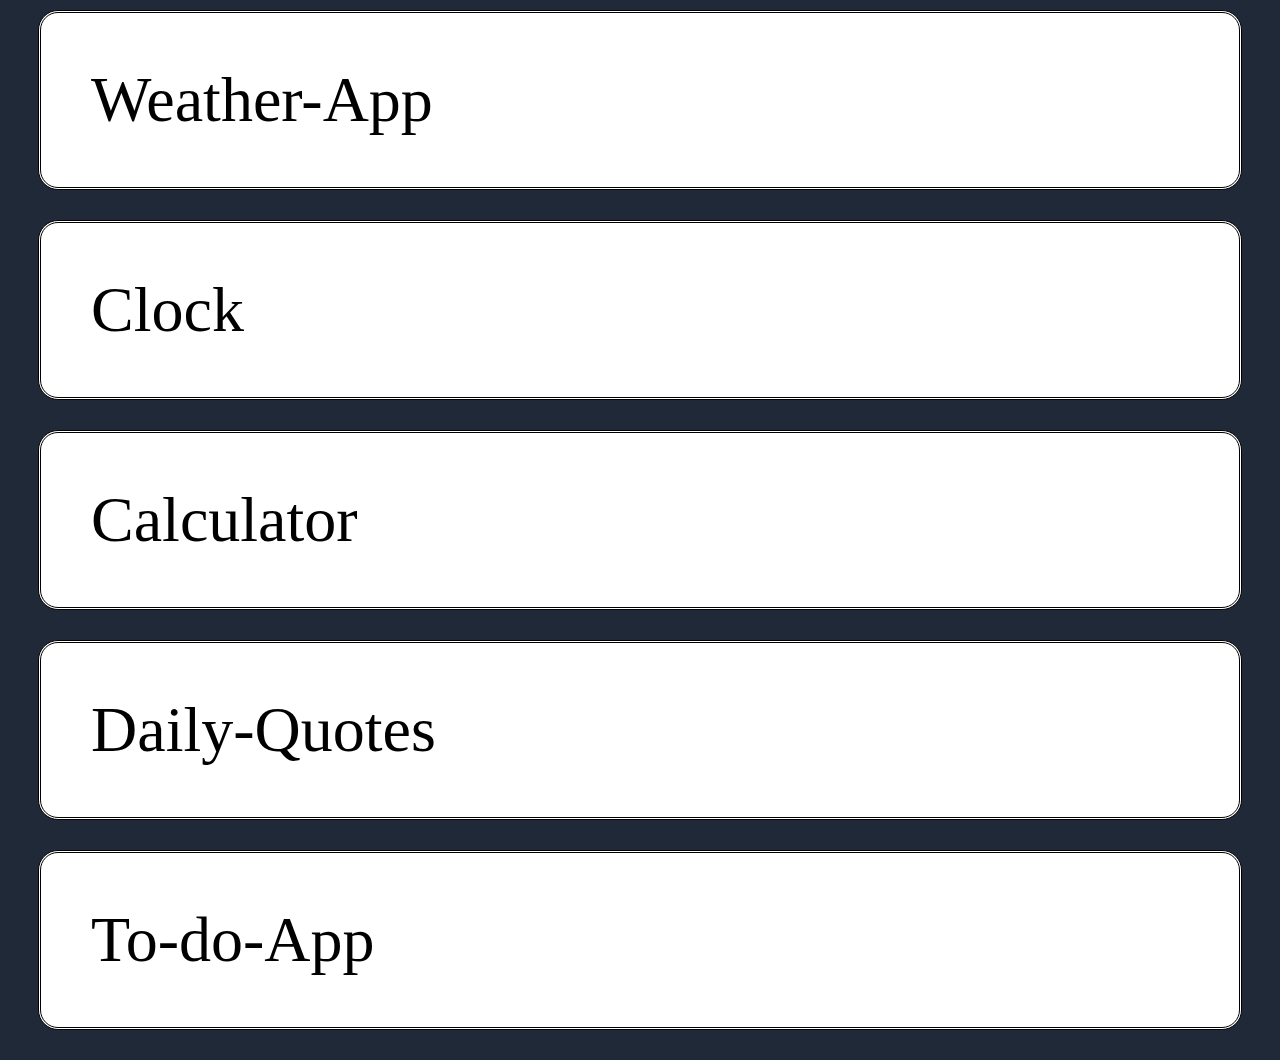
<file: index.html>
<!DOCTYPE html>
<html lang="en">
<head>
    <meta charset="UTF-8">
    <meta name="viewport" content="width=device-width, initial-scale=1.0">
    <title>Personal Dashboard</title>
    <link rel="stylesheet" href="prs_dshb.css">
</head>
<body>
    <div id="main">
        <div class="card" onclick="window.open('Weather/weather.html', '_blank')">Weather-App</div>
        <div class="card" onclick="window.open('Clock/clock.html', '_blank')">Clock</div>
        <div class="card" onclick="window.open('Calculator/calci.html', '_blank')">Calculator</div>
        <div class="card" onclick="window.open('Quotes/quotes.html', '_blank')">Daily-Quotes</div>
        <div class="card" onclick="window.open('todo/todo.html')" style="cursor: pointer;">To-do-App</div>
    </div>
</body>
</html>
</file>
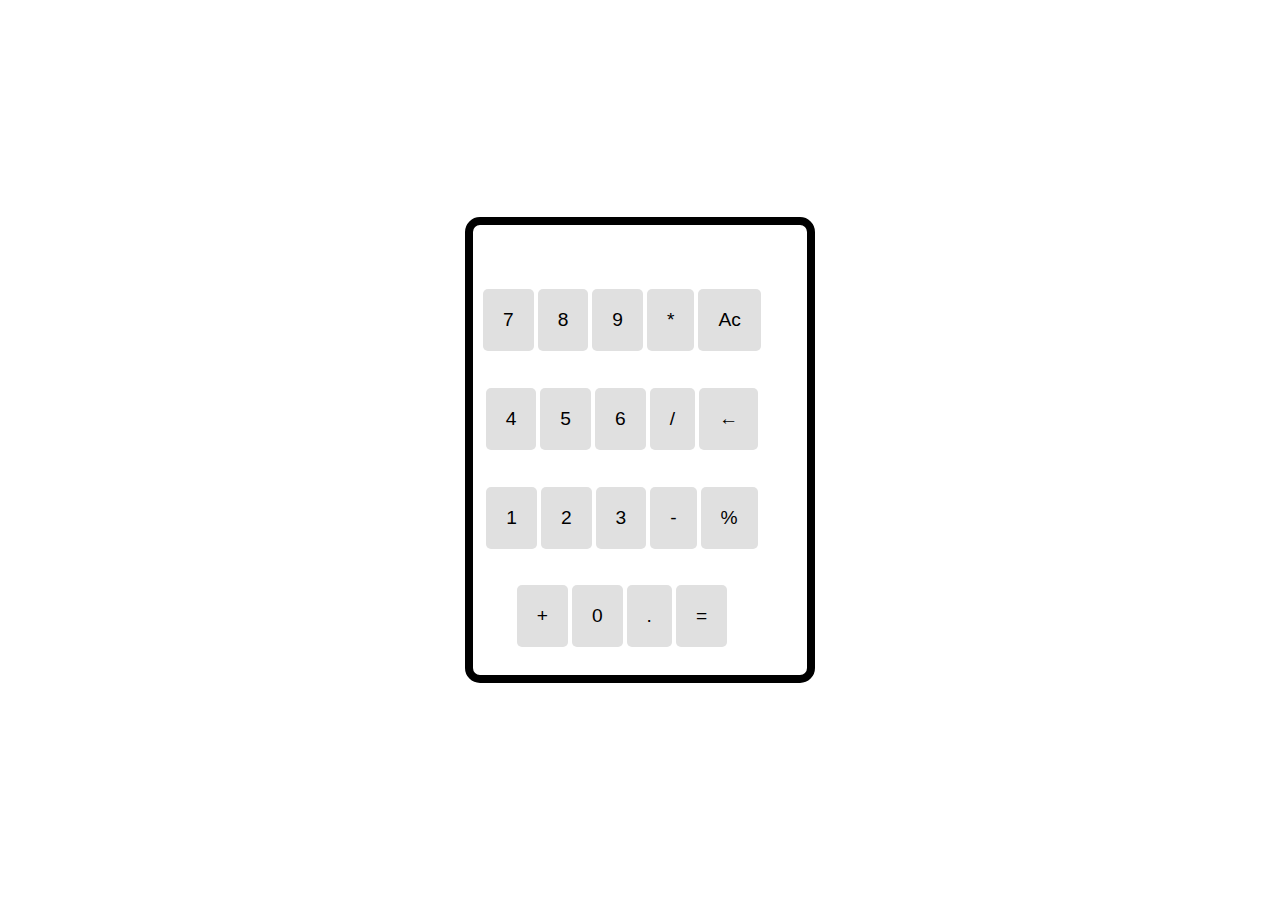
<file: Calculator/calci.html>
<!DOCTYPE html>
<html lang="en">
<head>
    <meta charset="UTF-8">
    <meta name="viewport" content="width=device-width, initial-scale=1.0">
    <title>Document</title>
    <link rel="stylesheet" href="calci.css">
</head>
<body>
    <div id="calci">
    <div id="display"></div>
        <div id="row">
        <button id="7" onclick="cal(7)">7</button>
        <button id="8" onclick="cal(8)">8</button>
        <button id="9" onclick="cal(9)">9</button>
        <button id="mul" onclick="cal('*')">*</button>
        <button id="AC" onclick="cleary()">Ac</button>
    </div>
    <div id="row">
    <button id="4" onclick="cal(4)">4</button>
    <button id="5" onclick="cal(5)">5</button>
    <button id="6" onclick="cal(6)">6</button>
    <button id="div" onclick="cal('/')">/</button>
    <button id="del1" onclick="del1()">←</button>
    </div>
    <div id="row">
    <button id="1" onclick="cal(1)">1</button>
    <button id="2" onclick="cal(2)">2</button>
    <button id="3" onclick="cal(3)">3</button>
    <button id="sub" onclick="cal('-')">-</button>
    <button id="mod" onclick="cal(`%`)">%</button>
    </div>
    <div id="row">
    <button id="add" onclick="cal()">+</button>
    <button id="0" onclick="cal(0)">0</button>
    <button id="deci" onclick="cal('.')">.</button>
    <button id="enter" onclick="evalu()" >=</button>

    </div>
    </div>
    <script src="calci.js"></script>
</body>
</html>
</file>
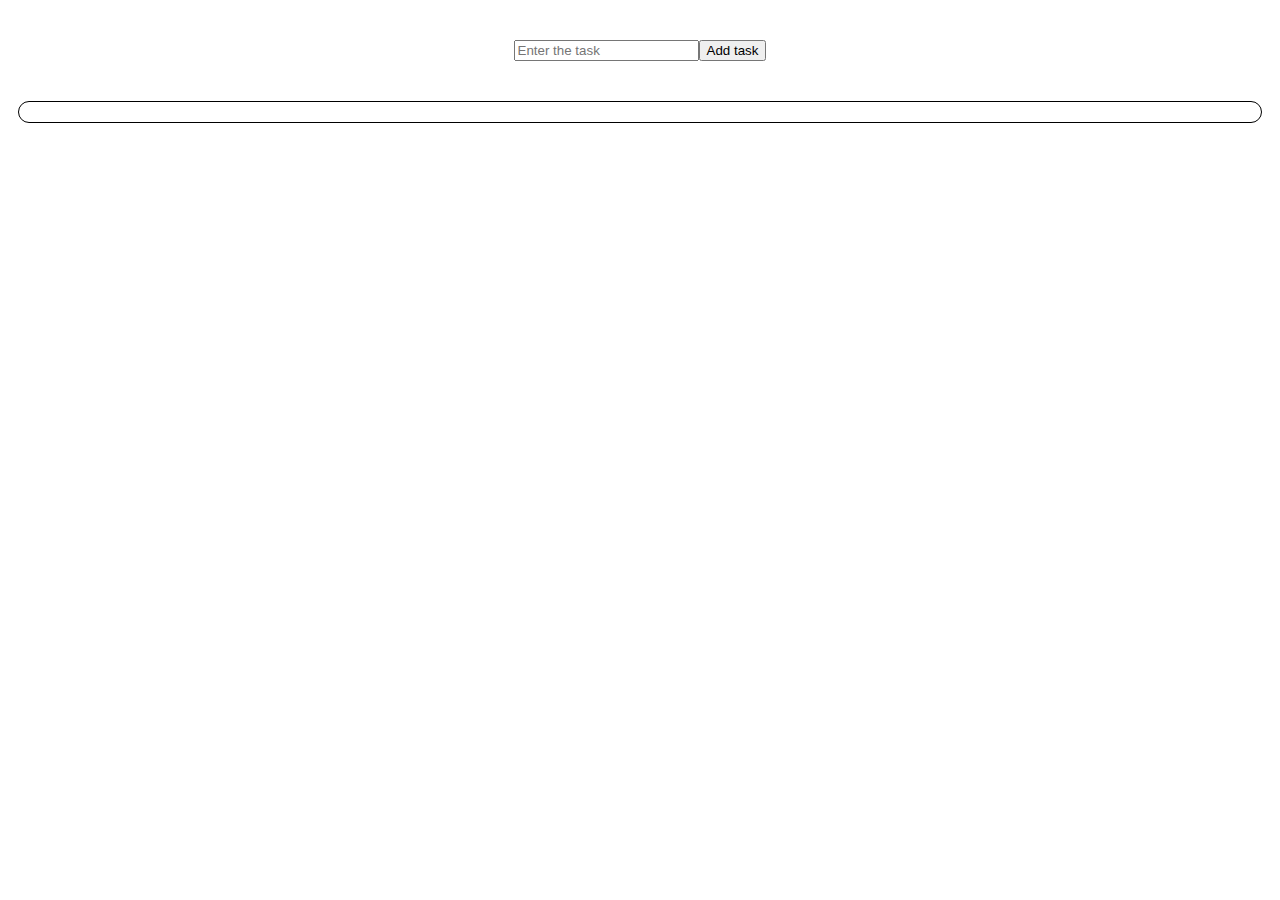
<file: todo/todo.html>
<!DOCTYPE html>
<html lang="en">
<head>
    <meta charset="UTF-8">
    <meta name="viewport" content="width=device-width, initial-scale=1.0">
    <title>To-do-app</title>
    <link rel="stylesheet" href="todo.css">
</head>
<body>
    <form method="POST" onsubmit="add(event)">
        
           <div class="layout">
            <div id="main">
            <input id="task" name="task" placeholder="Enter the task" >
            <button type="submit">Add task</button></div>
            <div class="tasklist">
                <div class="tasks"></div>
            </div>
           </div>
        
    </form>
    <script src="todo.js"></script>
</body>
</html>
</file>
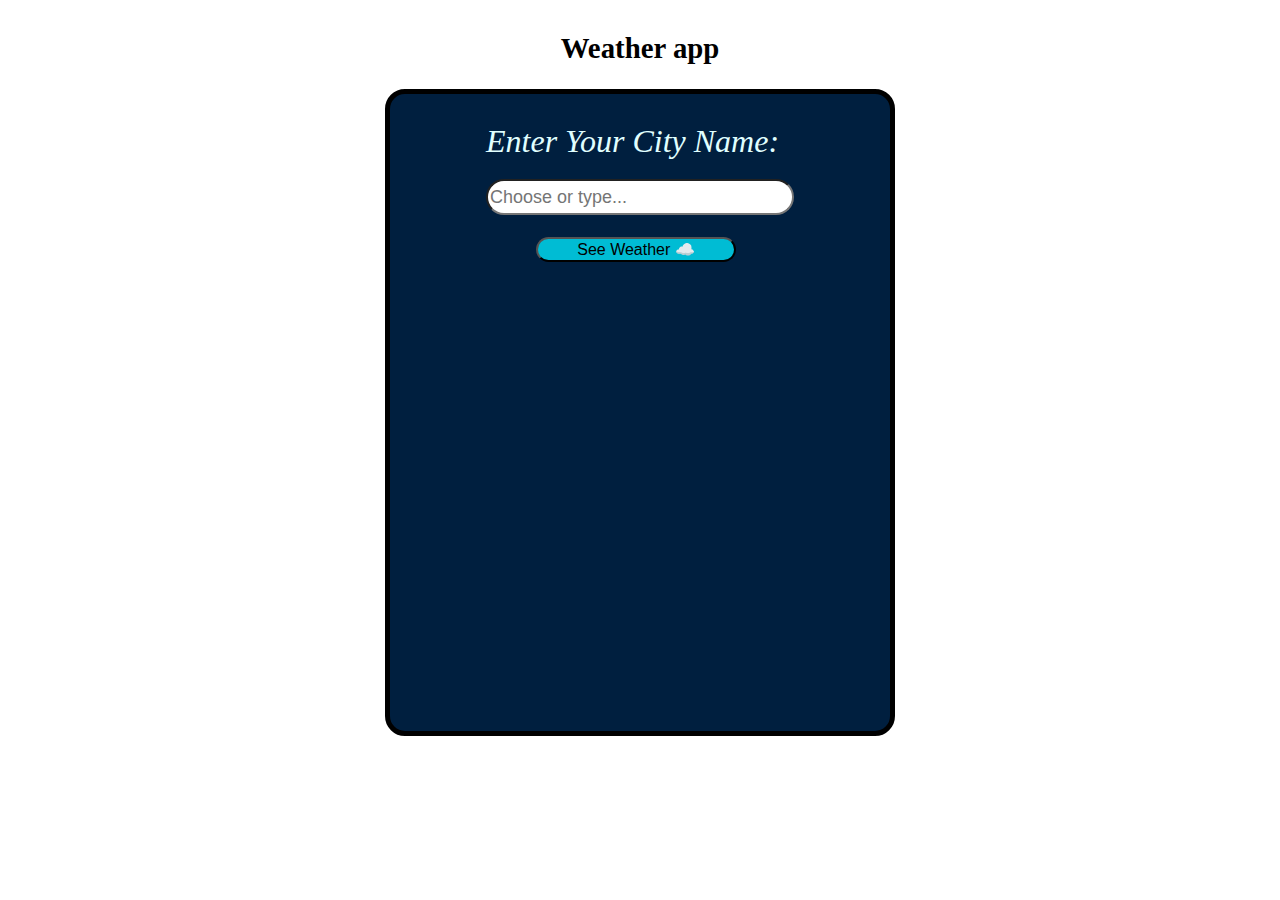
<file: Weather/weather.html>
<!DOCTYPE html>
<html lang="en">
<head>
    <meta charset="UTF-8">
    <meta name="viewport" content="width=device-width, initial-scale=1.0">
    <title>Weather-APP</title>
    <link rel="stylesheet" href="weather.css">
</head>
<body>
    <h2>Weather app</h2>
    <div id="container">
        <div id="main">
            <form method="POST" onsubmit="Weather_report(event)">
           
            <p style="color:#E0FFFF" ><label for="City-name" id="l1" style="font-size:xx-large;">Enter Your City Name:</label></p>
            
                <input style="font-size:large;" list="cities" id="City-name" name="City-name" placeholder="Choose or type...">
                
                    <datalist id="cities">
                          <option value="Nagpur"></option>
                          <option value="Mumbai"></option>
                          <option value="Pune"></option>
                          <option value="Manglore">
                    </datalist>
                <br>
                <br>
            <button style="font-size:medium; cursor: grabbing;" type="submit">See Weather ☁️</button>
        </form>
        </div>
        <p id="we-repo"></p>
<div id="Img"></div>
    </div>
    
    <script src="weather.js"></script>
</body>
</html>
</file>
<file: prs_dshb.css>
body
{
    background-color:#1F2937;
}
#main
{
display: block;
  justify-content: center;
  align-items: center;
  flex-wrap: wrap; 
  gap: 10px;
  font-size: 5vw;
  margin-bottom: 30px;

}
.card
{
    margin-bottom:30px;
    margin-left: 30px;
    margin-right: 30px;
    margin-top: 10px;
    padding:50px;
    background-color:#ffffff;
    border-radius: 20px;
    border-style: double;
    border-color: black;   
}
</file>
<file: Calculator/calci.css>
* {
  box-sizing: border-box;
}

body {
  margin: 0;
  height: 100vh;
  display: flex;
  justify-content: center;
  align-items: center;
  background-color: white;
}

#calci {
  width: 90vw;             
  max-width: 350px;         
  aspect-ratio: 3/4;        
  border: 8px solid black;
  border-radius: 15px;
  padding: 10px;
  display: flex;
  display: grid;
  place-items: center;
  flex-direction: column;
  justify-content: space-between;
}

.buttons {
  display: grid;
  grid-template-columns: repeat(4, 1fr);
  gap: 10px;
  flex-grow: 1;
  height: 100%;
  width: 100;
}

button {
  padding: 20px;
  font-size: 1.2rem;
  border: none;
  border-radius: 5px;
  background-color: #e0e0e0;
  transition: 0.2s;
}

button:hover {
  background-color: #d0d0d0;
}
</file>
<file: todo/todo.css>
.tasks,
.tasklist
{
    
    padding:10px;
    flex-wrap: wrap;
    margin: 10px;
    border:1px solid;
    border-radius: 20px;
    justify-content: space-between; 
}
#main
{
    display: flex;
    align-items: center;
    justify-content: center;
    margin:30px;
    padding: 10px;
}
.layout
{

    flex-wrap: wrap; 
    flex-direction: column;
}

.tasks button
{
    /* display: flex; */
    flex-wrap: flex;
    flex-direction: row;
    /* margin-left: 50vw; */
}
.tasks
{
    display: flex;
}
</file>
<file: Weather/weather.css>
body
{
    font-family: 'Times New Roman', Times, serif;
    font-style:normal;
    align-items: center;
    display: flex;
    flex-direction: column;
    justify-content: center;
    font-size:larger;
    background-color: rgb(255, 255, 255);
}
#container
{
    font-style: italic;
    border: 5px solid ;
    border-radius: 20px;
    width:80%;
    max-width: 500px;
    align-items: center;
    display: flex;
    flex-direction: column;
    justify-content: center;
    background-color: #001f3f;
    
    
}
form{
    margin-bottom: 10px;
}
button
{
    margin-left: 50px;
    width: 200px;
    background-color: #00bcd4;
    border-radius: 20px;
}
#main
{
    margin-top: 10px;
    
}
#Img
{
    height: 300px; 
    width:100%;
    margin-bottom: 20px;
}
#we-repo
{
    height: 100px; 
    cursor: pointer;
}
#City-name
{
    width: 300px;
    height:30px;
    border-radius: 20px;
}
</file>
